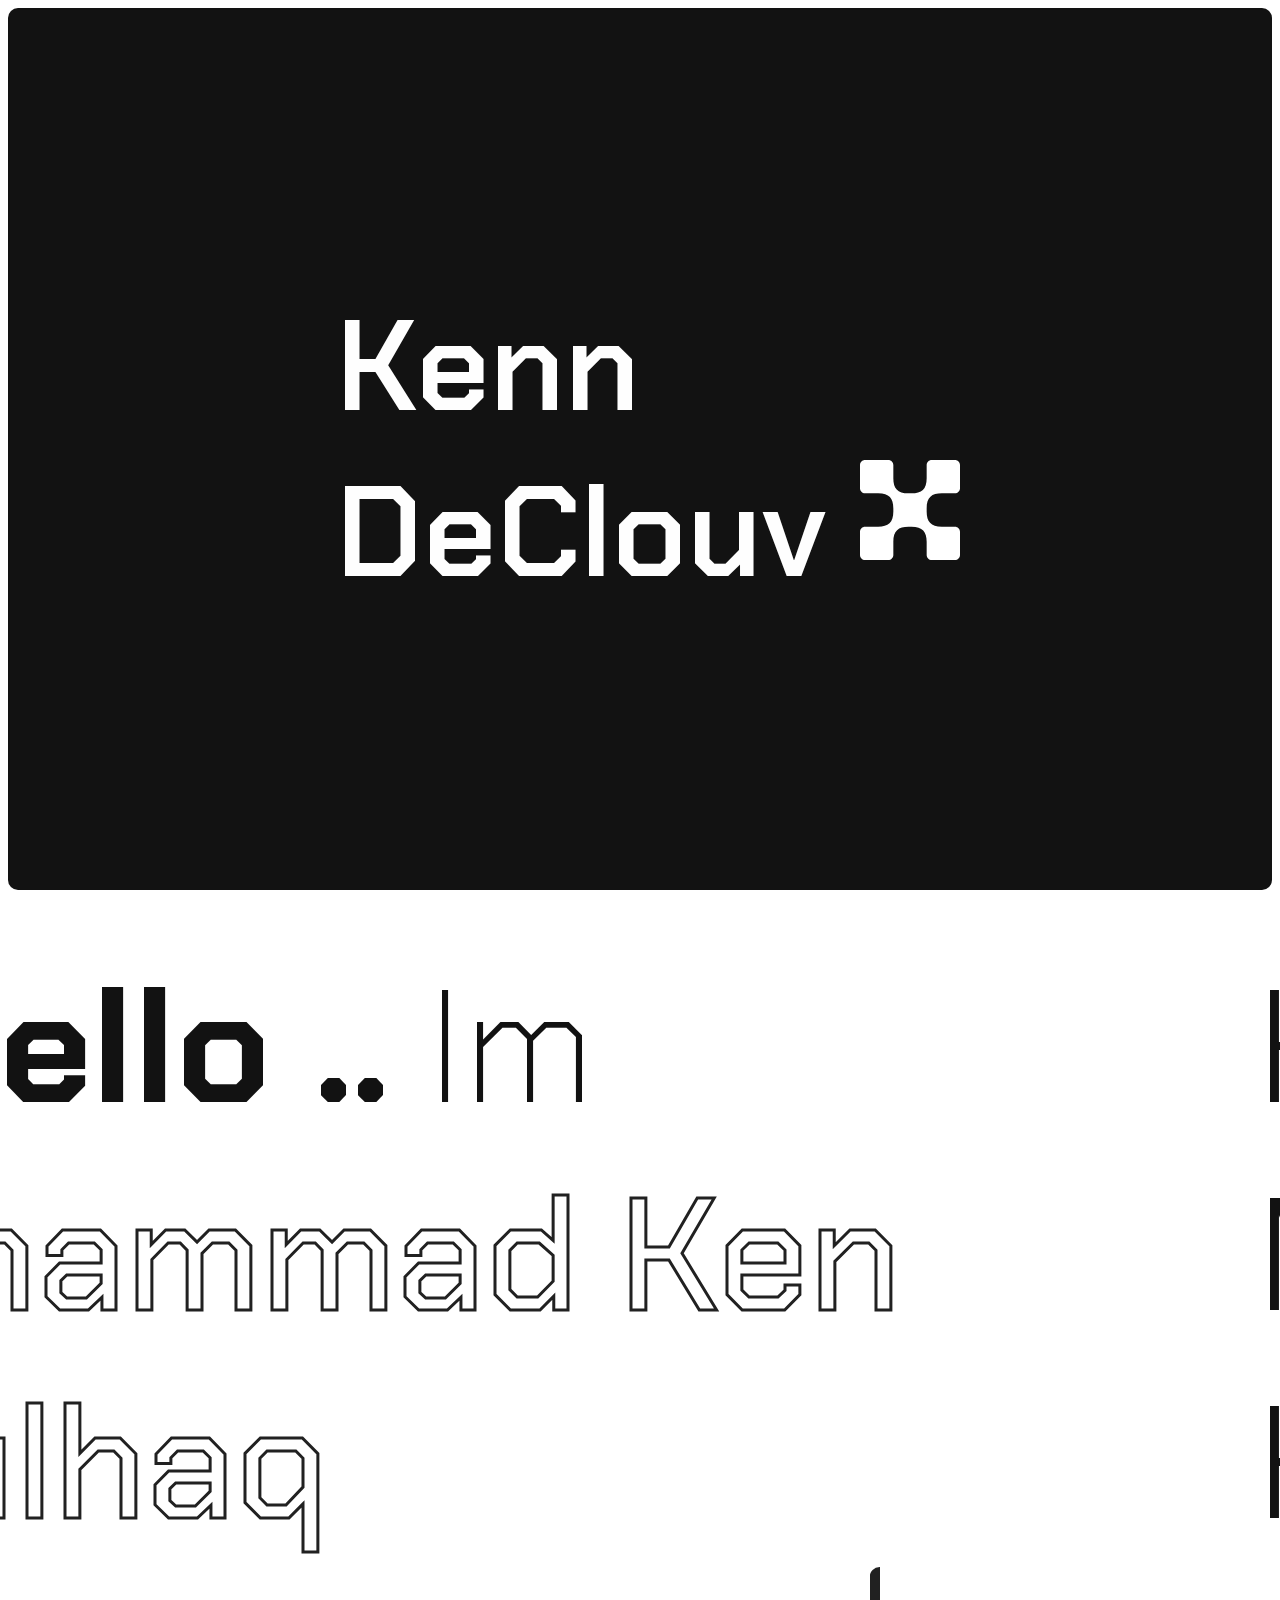
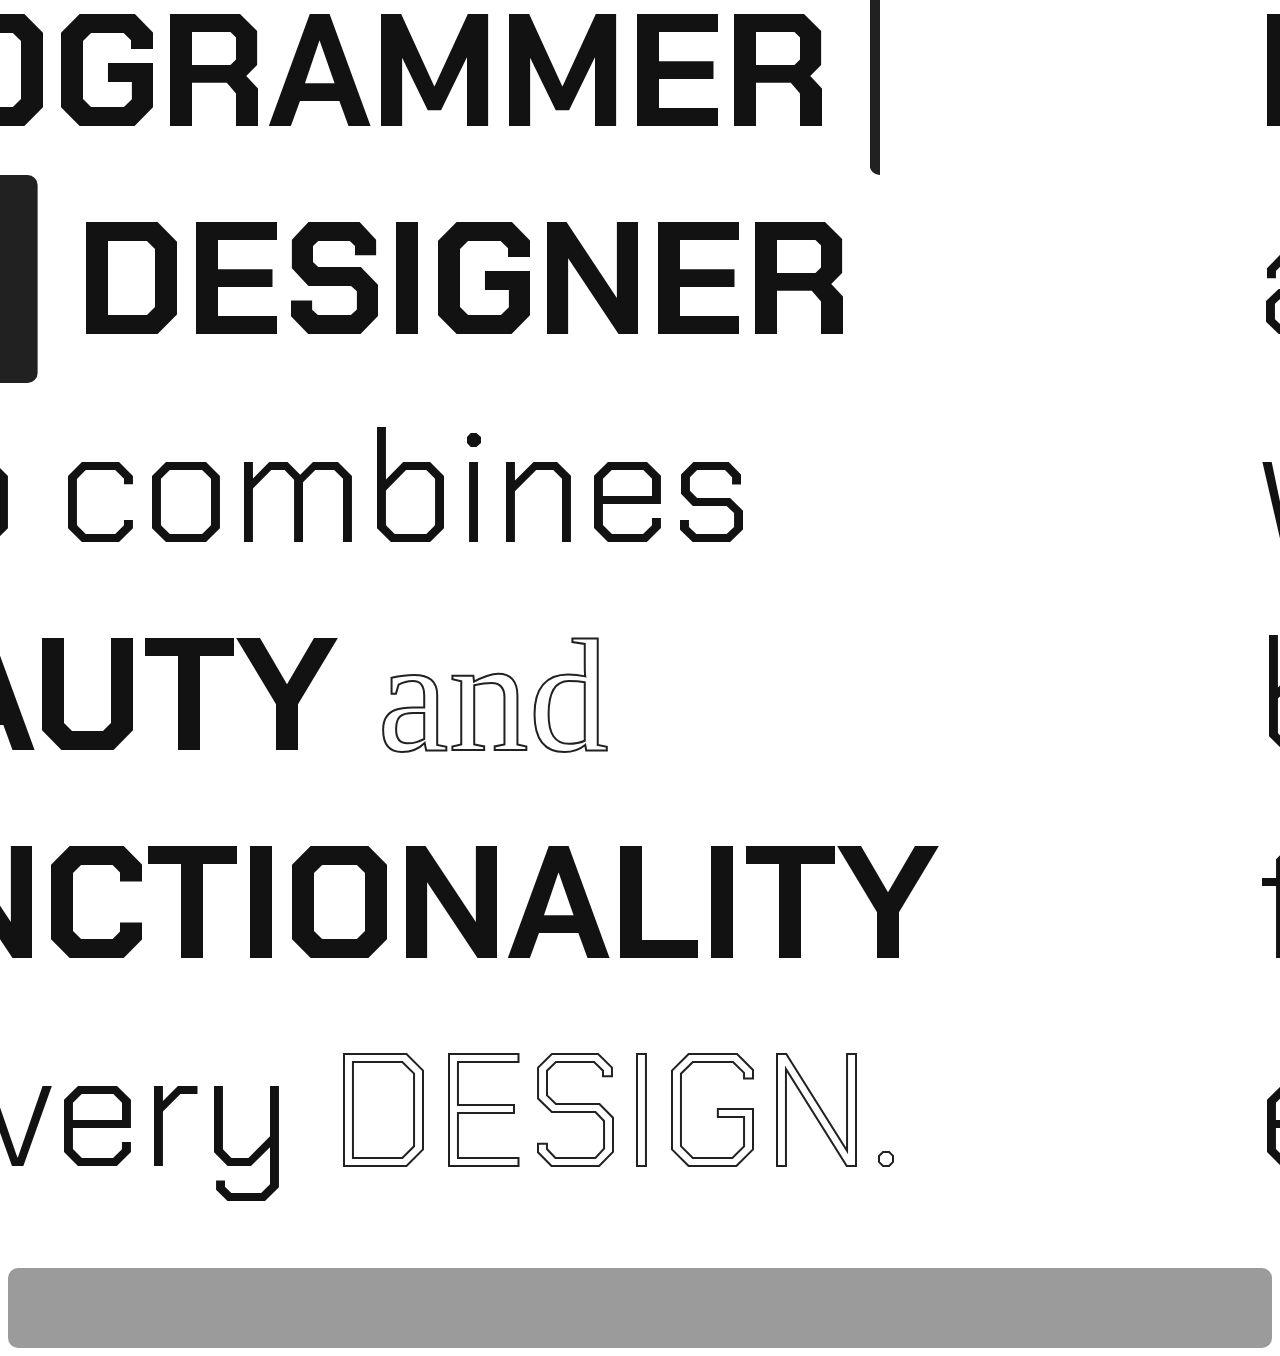
<file: index.html>
<!DOCTYPE html>
<html lang="en">

<head>
  <meta charset="UTF-8" />
  <meta name="viewport" content="width=device-width, initial-scale=1.0" />
  <link rel="stylesheet" href="https://kenndeclouv.github.io/ave/dist/css/ave.css">
  <link rel="stylesheet" href="assets/style/css/main.css" />
  <link rel="shortcut icon" href="assets/img/favicon.png" type="image/x-icon">
  <title>KennDeClouv</title>
</head>

<body>

  <script type="module" src="assets/components/index.js"></script>
  <script src="assets/js/gsap.js"></script>
</body>

</html>
</file>
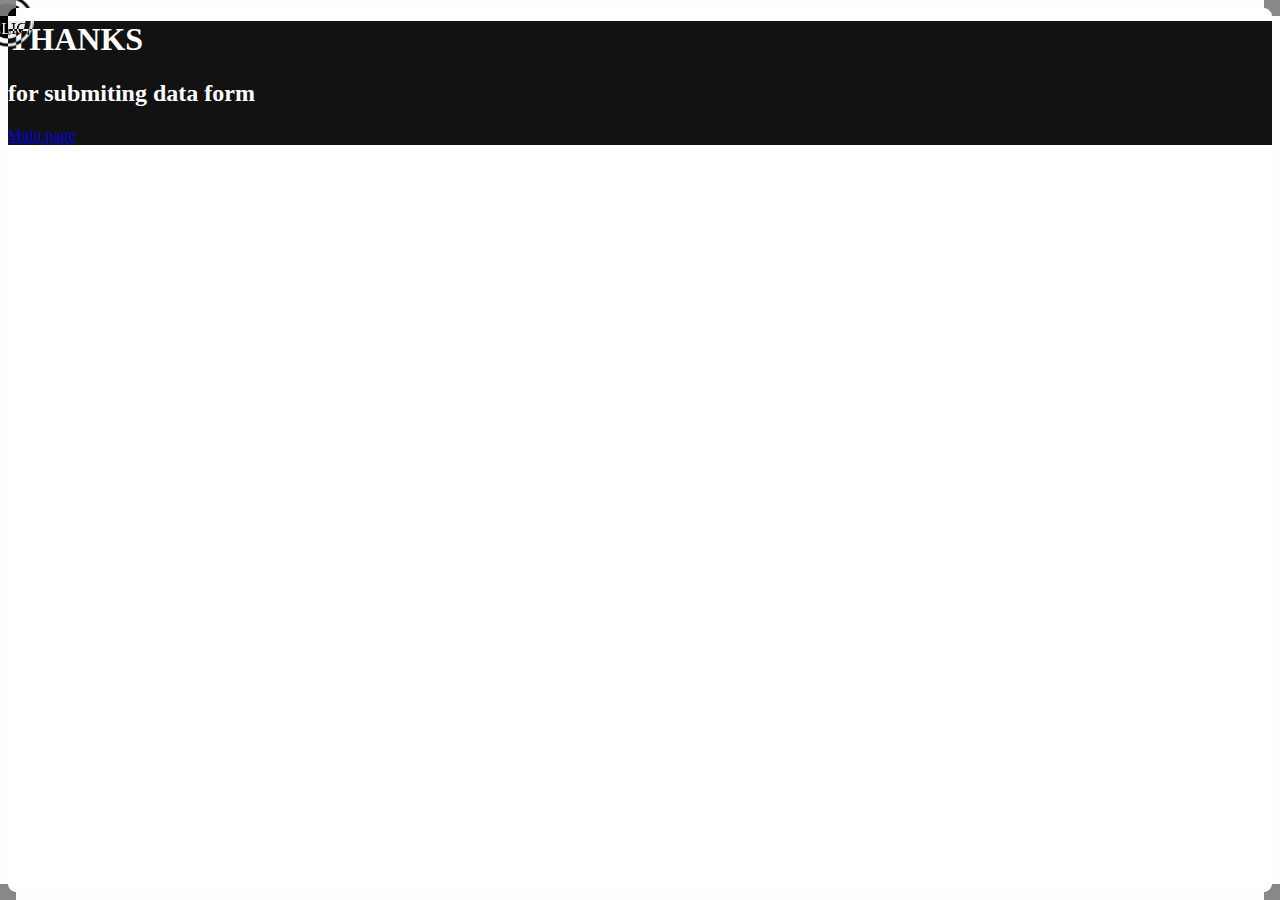
<file: thanks/index.html>
<!DOCTYPE html>
<html lang="en">

<head>
    <meta charset="UTF-8" />
    <meta name="viewport" content="width=device-width, initial-scale=1.0" />
    <link rel="stylesheet" href="https://kenndeclouv.github.io/ave/dist/css/ave.css">
    <link rel="stylesheet" href="../assets/style/css/thanks.css" />
    <link rel="shortcut icon" href="../assets/img/favicon.png" type="image/x-icon">
    <title>KennDeClouv</title>
</head>

<body>
    <div id="cursor-wrapper"></div>
    <section class="vh-100 vw-100 d-flex">
        <div class="m-auto text-center text-light">
            <h1 class="fs-8">THANKS</h1>
            <h2 class="fs-4 opacity-50">for submiting data form</h2>
            <a href="../" class="btn mt-4">Main page</a>
        </div>
    </section>
    <div class="top">
        <div></div>
        <div></div>
        <div></div>
        <div></div>
        <svg xmlns="http://www.w3.org/2000/svg" width="16" height="16" viewBox="0 0 16 16" fill="none">
            <path d="M0 0H16V16H8C8 12 4 8 0 8V0Z" fill="#888" />
        </svg>
        <svg xmlns="http://www.w3.org/2000/svg" width="16" height="16" viewBox="0 0 16 16" fill="none">
            <path d="M0 0H16V16H8C8 12 4 8 0 8V0Z" fill="#888" />
        </svg>
        <svg xmlns="http://www.w3.org/2000/svg" width="16" height="16" viewBox="0 0 16 16" fill="none">
            <path d="M0 0H16V16H8C8 12 4 8 0 8V0Z" fill="#888" />
        </svg>
        <svg xmlns="http://www.w3.org/2000/svg" width="16" height="16" viewBox="0 0 16 16" fill="none">
            <path d="M0 0H16V16H8C8 12 4 8 0 8V0Z" fill="#888" />
        </svg>
    </div>
    <script src="../assets/js/gsap.js"></script>
    <script src="../assets/components/cursor.js"></script>
    <script>

    </script>
</body>

</html>
</file>
<file: assets/style/css/main.css>
@import url("https://fonts.googleapis.com/css2?family=Chakra+Petch:ital,wght@0,300;0,400;0,500;0,600;0,700;1,300;1,400;1,500;1,600;1,700&display=swap");
*,
::before,
::after {
  box-sizing: border-box;
  margin: 0;
  padding: 0;
}

* {
  font-family: "Chakra Petch", sans-serif;
  list-style: none;
  text-decoration: none !important;
  cursor: none !important;
}

html {
  scroll-behavior: smooth;
}

::-webkit-scrollbar {
  appearance: none;
  display: none;
}

@font-face {
  font-display: swap;
  font-family: fk;
  font-style: normal;
  font-weight: 400;
  src: url(https://kenndeclouv.github.io/font/fk.woff2) format("woff2"), url(https://kenndeclouv.github.io/font/fk.woff) format("woff");
}
@font-face {
  font-display: swap;
  font-family: Monorama;
  font-style: normal;
  font-weight: 400;
  src: url(https://kenndeclouv.github.io/font/monorama.woff2) format("woff2"), url(https://kenndeclouv.github.io/font/monorama.woff) format("woff");
}
.main-section {
  margin: 8px;
  background: #121212;
  height: 98vh;
  border-radius: 10px;
  position: relative;
}
.main-section .container- {
  display: flex;
  width: 100vw;
  height: 100%;
  margin: 0;
  padding: 0;
}
.main-section .main-content {
  margin: auto;
}
.main-section .main-content h1 {
  color: #fefefe;
  font: 600 12rem "Chakra Petch", sans-serif;
  font-size: clamp(2rem, 4rem + 6vw, 8rem);
}
.main-section .main-content svg {
  margin-bottom: 1rem;
  animation: 10s ease-in-out infinite alternate rotate;
}
@media screen and (max-width: 768px) {
  .main-section .zull_svg {
    display: none;
  }
}
@keyframes rotate {
  0% {
    transform: rotate(720deg);
  }
}
@keyframes bounce {
  0%, 20%, 50%, 80%, 100% {
    transform: translateY(0);
  }
  40% {
    transform: translateY(-30px);
  }
  60% {
    transform: translateY(-15px);
  }
}
.main-section .ms-hoverable {
  width: 100%;
  height: 100%;
  display: grid;
  position: absolute;
  top: 0;
  left: 0;
  grid-template-columns: repeat(38, 1fr);
  grid-template-rows: repeat(18, 1fr);
}
.main-section .ms-hoverable div {
  background-color: #fefefe;
  opacity: 0;
  transition: opacity 0.8s ease 0.4s;
}
.main-section .ms-hoverable div:hover {
  opacity: 1;
  transition: opacity 0s;
}

.second-section {
  color: #121212;
  min-height: 100vh;
  overflow: hidden;
  padding: 45px;
  display: flex;
  align-items: center;
}
.second-section h1 {
  font: 300 10rem "Chakra Petch", sans-serif;
  font-size: clamp(2rem, 14vw, 10rem);
}

#black-section {
  background-color: #121212;
  border-radius: 10px !important;
  overflow: hidden;
  margin: 0 8px;
}

.third-section {
  padding-bottom: 30vh !important;
  width: 99vw;
  color: #fefefe;
  min-height: 100vh;
  margin: 0 auto;
  padding: 45px 0;
}
.third-section > * {
  color: #fefefe;
}
.third-section h1:nth-child(1) {
  font: 400 4rem "Chakra Petch";
  font-size: clamp(2.5rem, 5vw, 9rem);
  text-transform: uppercase;
  color: #fefefe;
  font-size: clamp(2.5rem, 5vw, 9rem);
}
.third-section h1:nth-child(1) span {
  font: 300 4rem "fk";
  font-size: clamp(2.5rem, 5vw, 9rem);
  margin: -1vw;
}
.third-section h1:nth-child(1) span span:nth-child(1) {
  animation: glitch 3s infinite 1s;
}
.third-section h1:nth-child(1) span span:nth-child(2) {
  animation: glitch 2.6s infinite 0.8s;
}
.third-section h1:nth-child(1) span span:nth-child(3) {
  animation: glitch 3.2s infinite 1s;
}
.third-section h1:nth-child(1) span span:nth-child(4) {
  animation: glitch 2.2s infinite 1.6s;
}
.third-section h1:nth-child(1) span span:nth-child(5) {
  animation: glitch 2s infinite 2s;
}
.third-section h1:nth-child(1) span span:nth-child(6) {
  animation: glitch 1.2s infinite 1s;
}
.third-section h1:nth-child(1) span span:nth-child(7) {
  animation: glitch 2s infinite 3s;
}
.third-section h1:nth-child(1) span span:nth-child(8) {
  animation: glitch 2.3s infinite 1.2s;
}
.third-section h1:nth-child(1) span span:nth-child(9) {
  animation: glitch 1.2s infinite 4s;
}
.third-section h1:nth-child(1) span span:nth-child(10) {
  animation: glitch 1s infinite 2s;
}
.third-section h1:nth-child(1) span {
  font-size: clamp(2.5rem, 5vw, 9rem);
}
@keyframes glitch {
  0%, 20%, 40%, 100% {
    opacity: 1;
  }
  21%, 22%, 39%, 50%, 99% {
    opacity: 0.2;
  }
}
.third-section h1:nth-child(2) {
  font: 300 2.8rem "Chakra Petch";
  text-transform: uppercase;
  background-color: #fefefe;
  color: #121212;
  display: inline;
  padding: 10px 50px;
  border-radius: 0 10px 10px 0;
  position: relative;
  transition: all 0.2s ease;
}
.third-section h1:nth-child(2) svg:nth-child(2) {
  position: absolute;
  top: -12px;
  left: -0.8px;
  transform: rotate(180deg);
}
.third-section h1:nth-child(2) svg:nth-child(3) {
  position: absolute;
  bottom: -12.2px;
  left: 0px;
  transform: rotate(-90deg);
}
.third-section h1:nth-child(2) svg:nth-child(1) {
  transition: all 0.2s ease;
  margin-left: 10px;
}
.third-section h1:nth-child(2):hover {
  padding: 10px 60px;
}
.third-section h1:nth-child(2):hover svg:nth-child(1) {
  transform: rotate(45deg);
}
.third-section .ts_main-content {
  transition: all 0.3s ease;
}
.third-section .ts_main-content h2 {
  text-transform: uppercase;
  font-size: clamp(2rem, 5vw, 5rem);
  font-weight: 400;
}
.third-section .ts_main-content p {
  display: none;
  color: #9b9b9b;
}
.third-section .ts_main-content:hover {
  background-color: #fefefe;
  color: #121212;
  padding: 10px 70px;
}
.third-section .ts_main-content:hover p {
  display: inline;
  transition: all 0.3s ease;
  font-size: 1rem;
}

.plus-play svg {
  transition: all 0.28s ease;
}
.plus-play svg:hover {
  transform: rotate(0.25turn);
}

.fourth-section {
  padding-bottom: 60vh;
  width: 99vw;
  color: #fefefe;
  min-height: 100vh;
  margin: 0 auto;
}
.fourth-section .fs_title {
  color: #121212;
  background-color: #fefefe;
  font-size: clamp(2rem, 5vw, 8rem);
  position: relative;
  text-align: center;
  padding: 20px 0px;
}
.fourth-section .fs_title svg:nth-child(1) {
  position: absolute;
  transform: rotate(90deg);
  top: -12px;
  right: 0;
}
.fourth-section .fs_title svg:nth-child(2) {
  position: absolute;
  transform: rotate(0deg);
  bottom: -12px;
  right: 0;
}
.fourth-section .fs_title svg:nth-child(3) {
  position: absolute;
  transform: rotate(180deg);
  top: -12px;
  left: -0.8px;
}
.fourth-section .fs_title svg:nth-child(4) {
  position: absolute;
  transform: rotate(-90deg);
  bottom: -12px;
  left: -0.8px;
}
.fourth-section .fs-main .row .fs-main-hover {
  border-image: url("../../img/frame1.png") 150/89px;
  transition: opacity 0.3s ease;
  width: 20.8333333333%;
  height: 20.8333333333%;
  aspect-ratio: 1/1;
}
.fourth-section .fs-main .row .fs-main-content {
  padding: 20px 40px;
  border-image: url("../../img/frame1.png") 150/89px;
}
.fourth-section .fs-main .row .fs-main-content h1 {
  font-size: calc(3rem + 3vw);
  font-weight: 900;
}
.fourth-section .fs-main .row .fs-main-content div.hr {
  width: 100%;
  height: 3px;
  background-color: #fefefe;
  margin: 10px;
}
.fourth-section .fs-main .row .fs-main-content p,
.fourth-section .fs-main .row .fs-main-content h5 {
  font-weight: 200;
}

.fifth-section {
  width: 99vw;
  color: #fefefe;
  min-height: 100vh;
  margin: 0 auto;
  padding-bottom: 10vh;
  border-radius: 0 0 10px 10px;
  position: relative;
}
.fifth-section h1 {
  font: 400 4rem "Chakra Petch";
  font-size: clamp(2.5rem, 5vw, 9rem);
  text-transform: uppercase;
  color: #fefefe;
}
.fifth-section h1 span {
  font: 300 4rem "fk";
  font-size: clamp(2.5rem, 5vw, 9rem);
  margin: -1vw;
}
.fifth-section h1 span span:nth-child(1) {
  animation: glitch 3s infinite 1s;
}
.fifth-section h1 span span:nth-child(2) {
  animation: glitch 2.6s infinite 0.8s;
}
.fifth-section h1 span span:nth-child(3) {
  animation: glitch 3.2s infinite 1s;
}
.fifth-section h1 span span:nth-child(4) {
  animation: glitch 2.2s infinite 1.6s;
}
.fifth-section h1 span span:nth-child(5) {
  animation: glitch 2s infinite 2s;
}
.fifth-section h1 span span:nth-child(6) {
  animation: glitch 1.2s infinite 1s;
}
.fifth-section h1 span span:nth-child(7) {
  animation: glitch 2s infinite 3s;
}
.fifth-section h1 span span:nth-child(8) {
  animation: glitch 2.3s infinite 1.2s;
}
.fifth-section h1 span span:nth-child(9) {
  animation: glitch 1.2s infinite 4s;
}
.fifth-section h1 span span:nth-child(10) {
  animation: glitch 1s infinite 2s;
}
.fifth-section .container .work-hover {
  background-color: #121212;
  opacity: 0;
  width: 100%;
  height: 100%;
  transition: opacity 0.3s ease-in 0.2s;
}
.fifth-section .container .work-hover:hover {
  opacity: 1;
  transition: opacity 0s;
}
.fifth-section .container .main-work {
  display: block;
  overflow: hidden;
  position: relative;
  width: 100%;
  aspect-ratio: 16/9;
  border-radius: 2rem;
  aspect-ratio: 16/8;
}
.fifth-section .container .main-work img {
  width: 100%;
  height: 100%;
}
.fifth-section .container .main-work .work-hover-wrapper {
  width: 101%;
  height: 101%;
  z-index: 10;
  position: absolute;
  display: grid;
  z-index: 1000;
  grid-template-columns: repeat(17, 1fr);
  grid-template-rows: repeat(8, 1fr);
}
.fifth-section .container .more-work {
  border: rgba(255, 255, 255, 0.3843137255) 1.1px solid;
  width: 100%;
  display: flex !important;
}
.fifth-section .container .more-work svg {
  transition: transform 1.4s ease-in-out;
  margin: auto !important;
}
.fifth-section .container .more-work svg:hover {
  transform: rotate(360deg);
}
.fifth-section .container .more-work p {
  font: 500 1.8rem "Chakra Petch", sans-serif;
  color: #fefefe !important;
}
.fifth-section .container .side-work {
  display: block;
  overflow: hidden;
  position: relative;
  width: 100%;
  aspect-ratio: 16/9;
  border-radius: 2rem;
  aspect-ratio: 16/9;
}
.fifth-section .container .side-work img {
  width: 100%;
  height: 100%;
}
.fifth-section .container .side-work .work-hover-wrapper {
  width: 101%;
  height: 101%;
  z-index: 10;
  position: absolute;
  display: grid;
  z-index: 1000;
  grid-template-columns: repeat(9, 1fr);
  grid-template-rows: repeat(5, 1fr);
}
.fifth-section .container .work-des:hover a span {
  width: 100%;
}
.fifth-section .container .work-des a {
  color: #fefefe;
}
.fifth-section .container .work-des a span {
  transition: all 0.2s ease-in;
  display: block;
  background-color: #fefefe;
  width: 0%;
  height: 2px;
  border-radius: 2px;
}
.fifth-section .fifth-transition {
  background-color: #fefefe;
  width: 40vw;
  height: 100px;
  position: absolute;
  bottom: 0px;
  right: 0;
  border-radius: 10px 0 0 0;
}
.fifth-section .fifth-transition svg:nth-child(1) {
  position: absolute;
  bottom: -1px;
  left: -13px;
  transform: rotate(90deg);
}
.fifth-section .fifth-transition svg:nth-child(2) {
  position: absolute;
  top: -12.4px;
  right: 0px;
  transform: rotate(90deg);
}

.fs-marquee {
  background-color: #121212;
  border-radius: 10px !important;
  overflow: hidden;
  padding: 50px 0;
  margin: 10px 8px;
  color: #fefefe;
  white-space: nowrap;
}

.sixth-section {
  padding-top: 30vh !important;
  background-color: #fefefe;
}
.sixth-section h1 {
  font: 600 7rem "Chakra Petch", sans-serif;
}
.sixth-section .skill-slider {
  display: flex;
  width: 350%;
  column-gap: 5rem;
}
.sixth-section .skill-slider .skill img {
  max-width: 300px;
  aspect-ratio: 1/1;
  border-radius: 100%;
}
.sixth-section .skill-slider .skill p {
  font: 400 2.4rem "Chakra Petch", sans-serif;
  text-transform: uppercase;
}
.sixth-section .skill-slider .skill h2 {
  font-size: 4rem;
  margin: 0;
}
.sixth-section .skill-slider .skill:nth-child(2) {
  background-color: #222831;
  color: #fefefe;
  width: 80%;
  padding: 2.3rem 2.3rem 1.5rem 2.3rem;
  overflow: hidden;
  border-radius: 3.5rem;
}
.sixth-section .skill-slider .skill:nth-child(3) {
  background-color: #6b9a9c;
  color: #fefefe;
  width: 80%;
  padding: 2.3rem 2.3rem 1.5rem 2.3rem;
  overflow: hidden;
  border-radius: 3.5rem;
}
.sixth-section .skill-slider .skill:nth-child(4) {
  background-color: #dcdcdc;
  color: #121212;
  width: 80%;
  padding: 2.3rem 2.3rem 1.5rem 2.3rem;
  overflow: hidden;
  border-radius: 3.5rem;
}

.seventh-section {
  background-color: #121212;
  border-radius: 10px;
  margin: 8px;
  padding: 10vh 0;
}
.seventh-section h1 {
  color: #fefefe;
  font-size: calc(2rem + 3vw);
  text-transform: uppercase;
}
.seventh-section .contact-box {
  padding: 20px;
  color: #fefefe;
  border-radius: 20px;
  border: 1px #fefefe solid;
}
.seventh-section .contact-box input,
.seventh-section .contact-box textarea {
  background-color: #121212;
  color: #fefefe;
}
.seventh-section .contact-box label {
  color: #fefefe !important;
}
.seventh-section .contact-box .custom-radio {
  display: inline-block;
  position: relative;
  padding-left: 30px;
  margin-right: 15px;
  cursor: pointer;
}
.seventh-section .contact-box .btn {
  padding: 10px 25px;
  font-family: "Roboto", sans-serif;
  font-weight: 500;
  background: transparent;
  outline: none !important;
  width: 100%;
  transition: all 0.3s ease;
  position: relative;
  display: inline-block;
  border: 1px solid rgb(255, 255, 255);
  z-index: 1;
  color: white;
  overflow: hidden;
}
.seventh-section .contact-box .btn:after {
  position: absolute;
  content: "";
  width: 100%;
  height: 0;
  top: 0;
  left: 0;
  direction: rtl;
  z-index: -1;
  background: rgb(255, 255, 255);
  transition: all 0.3s ease;
}
.seventh-section .contact-box .btn:hover {
  color: rgb(0, 0, 0);
}
.seventh-section .contact-box .btn:hover:after {
  top: auto;
  bottom: 0;
  height: 100%;
  border-radius: 0;
}
.seventh-section .contact-box .btn:active {
  top: 2px;
}

footer {
  background-color: #9b9b9b;
  color: #121212;
  margin: 8px;
  border-radius: 10px;
  padding: 40px 0;
}

.transition {
  width: 100vw;
  height: 100vh;
  position: fixed;
  top: 0;
  left: 0;
  z-index: 1000000000;
}

.loaded-finish.transition {
  z-index: -1000;
}

.transition div {
  width: 100vw;
  height: 14.2857142857vh;
  background-color: #fefefe;
  transform: translateX(-100%);
}

.transition.loaded div:nth-child(1) {
  animation: loaderOut 0.9s ease-in-out 1 both, loaderIn 0.9s ease-in-out 4s both;
}

.transition.loaded div:nth-child(2) {
  animation: loaderOut 0.9s ease-in-out 0.2s 1 both, loaderIn 0.9s ease-in-out 4.2s both;
}

.transition.loaded div:nth-child(3) {
  animation: loaderOut 0.9s ease-in-out 0.4s 1 both, loaderIn 0.9s ease-in-out 4.4s both;
}

.transition.loaded div:nth-child(4) {
  animation: loaderOut 0.9s ease-in-out 0.6s 1 both, loaderIn 0.9s ease-in-out 4.6s both;
  /* display: flex; */
  text-align: center;
}

.transition.loaded div:nth-child(4) h1 {
  animation: fade 3s ease-in-out 1.6s 1 both;
}

.transition.loaded div:nth-child(5) {
  animation: loaderOut 0.9s ease-in-out 0.8s 1 both, loaderIn 0.9s ease-in-out 4.8s both;
}

.transition.loaded div:nth-child(6) {
  animation: loaderOut 0.9s ease-in-out 1s 1 both, loaderIn 0.9s ease-in-out 5s both;
}

.transition.loaded div:nth-child(7) {
  animation: loaderOut 0.9s ease-in-out 1.2s 1 both, loaderIn 0.9s ease-in-out 5.2s both;
}

@keyframes loaderIn {
  to {
    transform: translateX(100%);
  }
}
@keyframes loaderOut {
  to {
    transform: translateX(0);
  }
}
@keyframes fade {
  0%, 100% {
    opacity: 0;
  }
  50% {
    opacity: 1;
  }
}
.loader {
  position: fixed;
  width: 100vw;
  height: 100vh;
  background-color: #121212;
  z-index: 100000;
  padding: 25px;
  color: #fefefe;
  display: flex;
  flex-direction: column;
}

.loader-bar {
  margin-top: auto;
  width: 100%;
  height: 10vh;
  background-color: rgba(255, 255, 255, 0.3882352941);
  border-radius: 20px;
  overflow: hidden;
}
.loader-bar div {
  transition: all 1.5s ease;
  height: 100%;
  width: 0%;
  border-radius: 20px;
  background-color: #fefefe;
}

.top {
  z-index: 10000000000000;
}
.top nav {
  background-color: #fefefe;
  padding: 20px 40px 20px 100px;
  transition: padding 0.4s ease;
  position: fixed;
  top: 0px;
  right: 0px;
  border-radius: 0 0 0 10px;
}
.top nav:hover {
  padding: 20px 40px 20px 120px;
}
.top nav svg:nth-child(1) {
  position: absolute;
  top: 8px;
  left: -13px;
}
.top nav svg:nth-child(2) {
  position: absolute;
  bottom: -13px;
  right: 8px;
}
.top nav .frame-svg {
  position: fixed;
  left: 8px;
  top: 7.4px;
  transform: rotate(270deg);
}
.top nav .frame-svg-r {
  position: fixed;
  right: 8px;
  bottom: 7.4px;
  transform: rotate(90deg);
}
.top nav .frame-svg-b {
  position: fixed;
  left: 7.4px;
  bottom: 8px;
  transform: rotate(180deg);
}
.top nav .frame {
  width: 100vw;
  height: 8px;
  background-color: #fefefe;
  position: fixed;
  top: 0;
  left: 0;
}
.top nav .frame-r {
  width: 8px;
  height: 100vh;
  background-color: #fefefe;
  position: fixed;
  top: 0;
  right: 0;
}
.top nav .frame-b {
  width: 100vw;
  height: 8px;
  background-color: #fefefe;
  position: fixed;
  bottom: 0;
  left: 0;
}
.top nav .frame-l {
  width: 8px;
  height: 100vh;
  background-color: #fefefe;
  position: fixed;
  top: 0;
  left: 0;
}
.top nav .logo {
  width: 100px;
  height: 100px;
  background-color: #fefefe;
  border-radius: 0 0 10px 0;
  position: fixed;
  top: -100px;
  left: -100px;
  transition: top 0.2s ease-in-out 0.2s, left 0.2s ease-in-out 0.2s, width 0.2s ease-in 0.2s, height 0.2s ease-in 0.2s;
  display: flex;
}
.top nav .logo svg:nth-child(3) {
  position: absolute;
  bottom: -12.2px;
  left: 8px;
  transform: rotate(-90deg);
}
.top nav .logo svg:nth-child(2) {
  position: absolute;
  top: 7.4px;
  right: -13px;
  transform: rotate(-90deg);
}
.top nav .logo:hover {
  width: 110px;
  height: 200px;
}
.top nav .logo-active {
  top: 0;
  left: 0;
}
.top nav .logo-zull {
  color: #121212;
  font-family: "Chakra Petch";
  font-size: 2.125rem;
  font-style: normal;
  font-weight: 600;
  line-height: 93.769%;
  text-transform: uppercase;
  /* 1.99256rem */
}
.top nav .logo-zull span:nth-child(2) {
  color: #121212;
  letter-spacing: 0.21625rem;
}
.top nav:hover .burger div {
  opacity: 0.6;
}
.top nav div:nth-child(1) {
  width: 75%;
  margin-left: auto;
}
.top nav div:nth-child(2) {
  width: 60%;
  margin-left: auto;
}
.top nav:hover .burger div {
  width: 100%;
}
.top .burger {
  /* z-index: 1000; */
  width: 75px;
  display: flex;
  flex-direction: column;
  transition: all 0.3s linear;
  gap: 8px;
  cursor: pointer;
}
.top .burger div {
  background-color: #121212;
  transition: all 0.2s ease-in-out;
  border-radius: 10px;
  height: 6px;
}
@keyframes bounce-nav {
  0%, 20%, 50%, 80%, 100% {
    width: 100%;
  }
  40% {
    width: 130%;
  }
  60% {
    width: 115%;
  }
}
.top .burger-body {
  position: fixed;
  height: 100vh;
  /* width: 50%; */
  top: 0;
  right: 0;
  background-color: #fefefe;
  mix-blend-mode: normal;
  transform: translate(100%);
  transition: all 0.4s ease-in-out;
  padding: 100px 100px 0 100px;
}
.top .burger-body ul li div {
  position: relative;
  top: -35px;
  left: -7px;
  width: 0px;
  height: 20px;
  background-color: #c0c0c0;
  z-index: -1;
  transition: all 0.3s ease-in-out;
}
.top .burger-body ul li:hover div {
  width: 50%;
}
.top .burger-body ul li p,
.top .burger-body ul li a {
  font-size: 1.5rem;
  color: #121212;
  font-weight: 600;
}
.top .burger-body svg:nth-child(1) {
  position: absolute;
  top: 8px;
  left: -12.2px;
}
.top .burger-body svg:nth-child(2) {
  position: absolute;
  bottom: 8px;
  left: -12.2px;
  transform: rotate(90deg);
}
.top .burger-body.active {
  transform: translate(0%);
}
@keyframes wave {
  0% {
    transform: scaleY(1);
  }
  50% {
    transform: scaleY(2.6);
  }
  100% {
    transform: scaleY(1);
  }
}
.top .sound-bar-wrapper {
  background-color: #fefefe;
  width: 35px;
  height: 35px;
  position: fixed;
  right: 8px;
  bottom: 30px;
  border-radius: 10px 0 0 10px;
  display: flex;
  gap: 1.5px;
  align-items: center;
  justify-content: center;
  transform: translateX(110%);
  transition: transform 0.4s ease;
}
.top .sound-bar-wrapper div {
  background-color: #121212;
  width: 3.2px;
  height: 5px;
}
.top .sound-bar-wrapper.on div:nth-child(1) {
  animation: wave 1.5s linear infinite;
}
.top .sound-bar-wrapper.on div:nth-child(2) {
  animation: wave 1.5s linear infinite 0.4s;
}
.top .sound-bar-wrapper.on div:nth-child(3) {
  animation: wave 1.5s linear infinite 0.8s;
}
.top .sound-bar-wrapper.on div:nth-child(4) {
  animation: wave 1.5s linear infinite 1.2s;
}
.top .sound-bar-wrapper svg:nth-child(5) {
  position: absolute;
  top: -12.2px;
  right: 0;
  transform: rotate(90deg);
}
.top .sound-bar-wrapper svg:nth-child(6) {
  position: absolute;
  bottom: -12.2px;
  right: 0;
}
.top .sound-bar-wrapper.active {
  transform: translateX(0%);
}
.top .sound-bar-wrapper.on:hover #soundOnText {
  opacity: 1;
}
.top .sound-bar-wrapper.off:hover #soundOffText {
  opacity: 1;
}
.top .sound-bar-wrapper #soundOnText,
.top .sound-bar-wrapper #soundOffText {
  transition: all 0.2s ease;
  opacity: 0;
  position: absolute;
  top: 15%;
  left: -30px;
  color: #9b9b9b;
}

.cursor {
  border-radius: 100%;
  z-index: 1000000000000000000000;
  pointer-events: none;
  position: fixed;
  transform: translate(-50%, -50%);
  mix-blend-mode: difference;
  width: 35px;
  height: 35px;
  background-color: #fefefe;
  transition: width 0.3s ease-in-out, height 0.3s ease-in-out;
}

.cursor-outline {
  border-radius: 100%;
  z-index: 1000000000000000000000;
  pointer-events: none;
  position: fixed;
  transform: translate(-50%, -50%);
  mix-blend-mode: difference;
  width: 45px;
  height: 45px;
  border: #fefefe 3px solid;
  transition: width 0.2s ease-in-out, height 0.2s ease-in-out;
}

.hover {
  width: 55px;
  height: 55px;
}

.hoverO {
  width: 65px;
  height: 65px;
}

.hover-link {
  width: 75px;
  height: 75px;
}

.hover-text {
  width: 105px;
  height: 105px;
}

.hoverO-link {
  display: none;
}

/*# sourceMappingURL=main.css.map */
</file>
<file: assets/style/css/thanks.css>
section {
  background-color: #121212;
  color: #fefefe;
}

.top {
  z-index: 1000;
}
.top div,
.top svg {
  background-color: #fefefe;
  position: absolute;
  z-index: 10;
}
.top div:nth-child(1) {
  width: 100vw;
  height: 8px;
  top: 0;
  left: 0;
}
.top div:nth-child(2) {
  width: 100vw;
  height: 8px;
  bottom: 0;
  left: 0;
}
.top div:nth-child(3) {
  width: 8px;
  height: 100vh;
  top: 0;
  left: 0;
}
.top div:nth-child(4) {
  width: 8px;
  height: 100vh;
  top: 0;
  right: 0;
}
.top svg {
  z-index: 10000;
}
.top svg:nth-child(5) {
  top: 0;
  left: 0;
  transform: rotate(-90deg);
}
.top svg:nth-child(6) {
  top: 0;
  right: 0;
}
.top svg:nth-child(7) {
  bottom: 0;
  right: 0;
  transform: rotate(90deg);
}
.top svg:nth-child(8) {
  bottom: 0;
  left: 0;
  transform: rotate(180deg);
}

.cursor {
  border-radius: 100%;
  z-index: 1000000000000000000000;
  pointer-events: none;
  position: fixed;
  transform: translate(-50%, -50%);
  mix-blend-mode: difference;
  width: 35px;
  height: 35px;
  background-color: #fefefe;
  transition: width 0.3s ease-in-out, height 0.3s ease-in-out;
}

.cursor-outline {
  border-radius: 100%;
  z-index: 1000000000000000000000;
  pointer-events: none;
  position: fixed;
  transform: translate(-50%, -50%);
  mix-blend-mode: difference;
  width: 45px;
  height: 45px;
  border: #fefefe 3px solid;
  transition: width 0.2s ease-in-out, height 0.2s ease-in-out;
}

.hover {
  width: 55px;
  height: 55px;
}

.hoverO {
  width: 65px;
  height: 65px;
}

.hover-link {
  width: 75px;
  height: 75px;
}

.hover-text {
  width: 105px;
  height: 105px;
}

.hoverO-link {
  display: none;
}

/*# sourceMappingURL=thanks.css.map */
</file>
